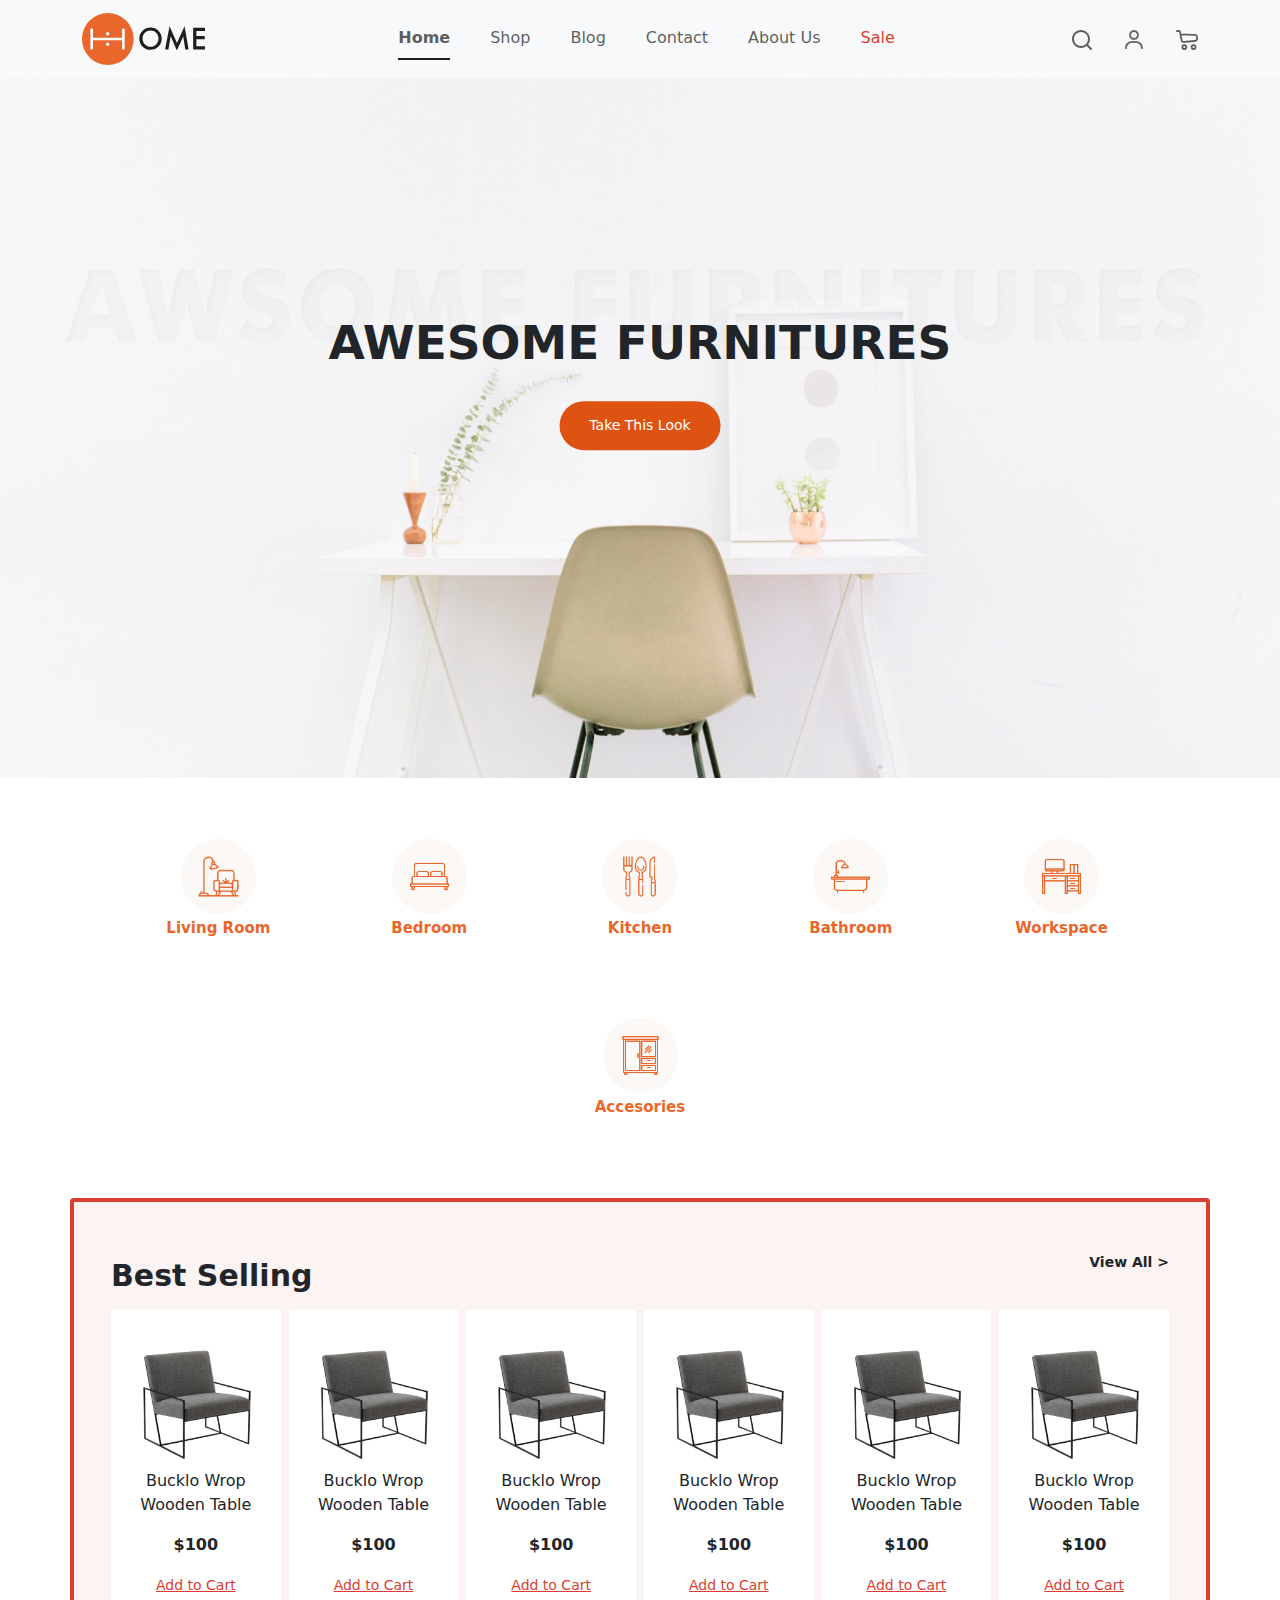
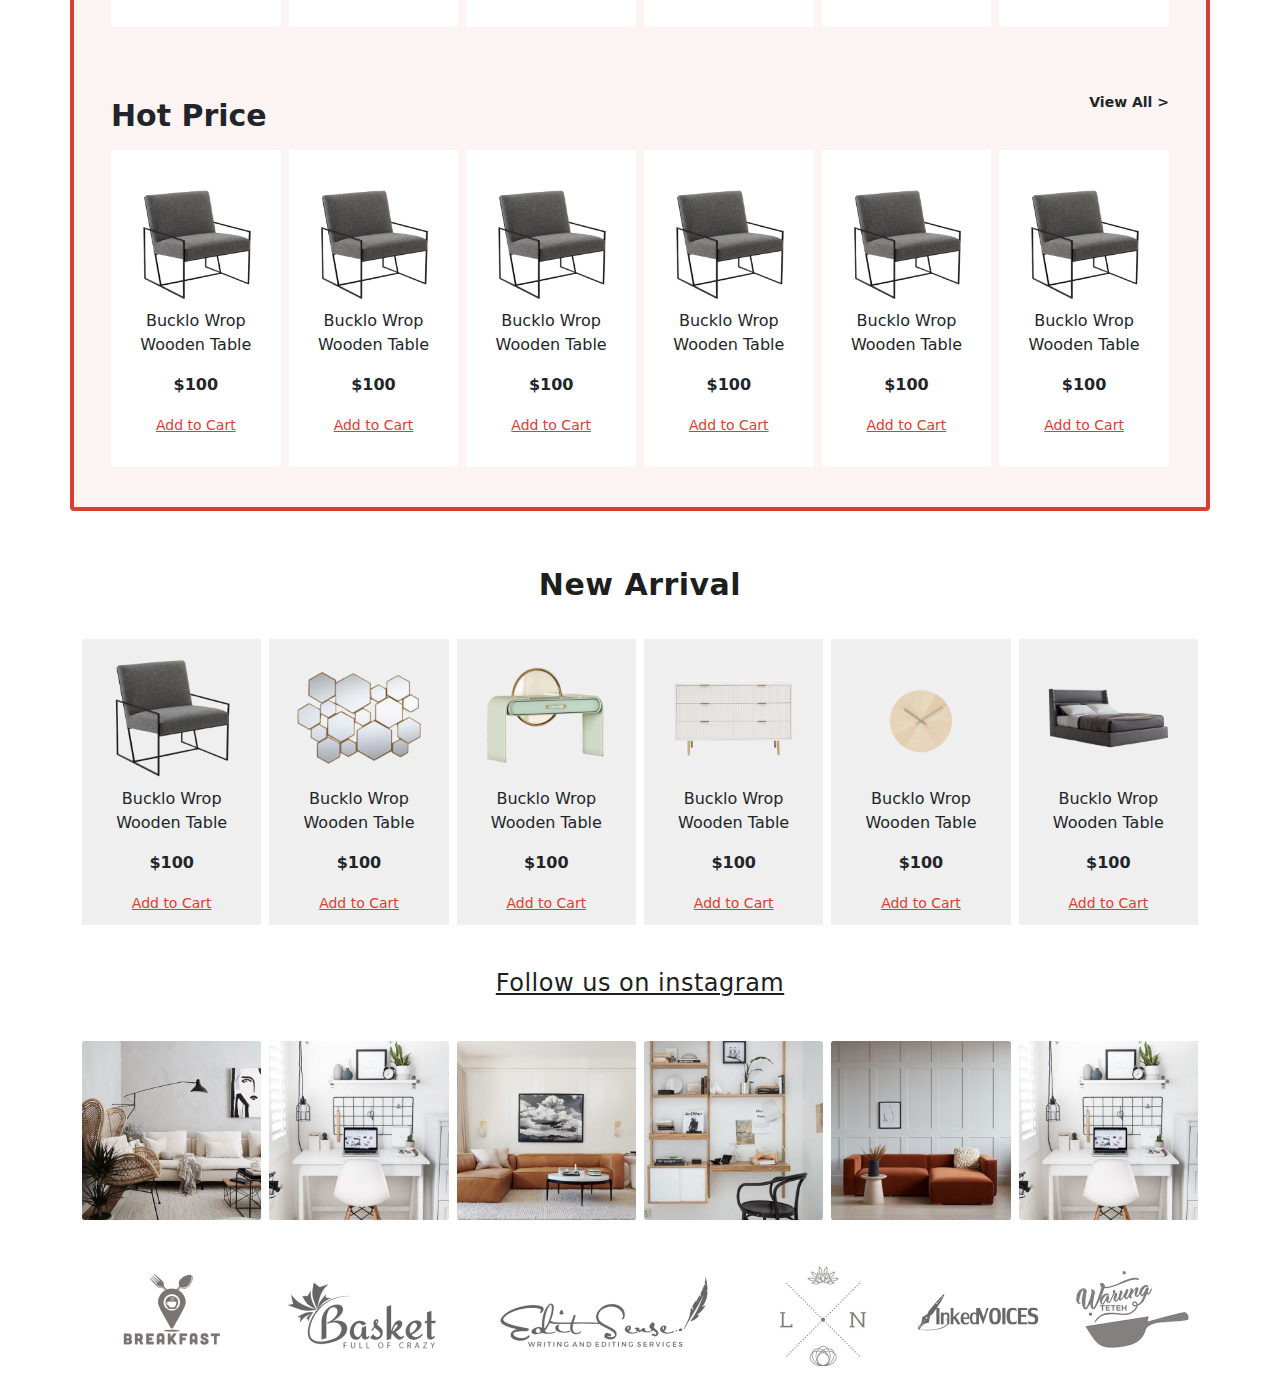
<file: index.html>
<!doctype html>
<html lang="en">

<head>
  <meta charset="utf-8">
  <meta name="viewport" content="width=device-width, initial-scale=1">
  <link href="https://cdn.jsdelivr.net/npm/bootstrap@5.0.2/dist/css/bootstrap.min.css" rel="stylesheet">
  <link rel="stylesheet" href="./css/style.css">
  <title>Ecommerce</title>
</head>

<body>
  <!-- navbar start -->
  <nav class="navbar navbar-expand-lg navbar-light bg-light">
    <div class="container">
      <a class="navbar-brand" href="#">
        <img src="./img/logo.svg" alt="logo" class="nav__logo">
      </a>
      <div class="d-flex justify-content-center align-items-center gap-3">
        <ul class="nav__icon__list">
          <li>
            <img src="./img/icons/icon-search.svg" alt="search-icon">
          </li>
          <li>
            <img src="./img/icons/icon-user.svg" alt="user-icon">
          </li>
          <li>
            <img src="./img/icons/icon-cart.svg" alt="cart-icon">
          </li>
        </ul>
        <button class="navbar-toggler" type="button" data-bs-toggle="collapse" data-bs-target="#navbarSupportedContent" aria-controls="navbarSupportedContent" aria-expanded="false" aria-label="Toggle navigation">
          <span class="navbar-toggler-icon"></span>
        </button>
      </div>
      <div class="collapse navbar-collapse" id="navbarSupportedContent">
        <ul class="navbar-nav mx-auto">
          <li class="nav-item nav__item">
            <a class="nav-link nav__link nav__active" href="#">Home</a>
          </li>
          <li class="nav-item nav__item">
            <a class="nav-link nav__link" href="#">Shop</a>
          </li>
          <li class="nav-item nav__item">
            <a class="nav-link nav__link" href="#">Blog</a>
          </li>
          <li class="nav-item nav__item">
            <a class="nav-link nav__link" href="#">Contact</a>
          </li>
          <li class="nav-item nav__item">
            <a class="nav-link nav__link" href="#">About Us</a>
          </li>
          <li class="nav-item nav__item">
            <a class="nav-link nav__link nav__link__highlight" href="#">Sale</a>
          </li>
        </ul>
        <ul class="nav__icon__list__mobile">
          <li>
            <img src="./img/icons/icon-search.svg" alt="search-icon">
          </li>
          <li>
            <img src="./img/icons/icon-user.svg" alt="user-icon">
          </li>
          <li>
            <img src="./img/icons/icon-cart.svg" alt="cart-icon">
          </li>
        </ul>
      </div>
    </div>
  </nav>
  <!-- navbar end -->

  <!-- hero section start -->
  <div class="hero__section">
    <img src="/img/hero section img.png" alt="image" class="hero__section__img">
    <div class="hero__section__content">
      <h1 class="hero__section__text">awesome furnitures</h1>
      <button class="hero__section__button" type="button">Take This Look</button>
    </div>
    </div>
  </div>  
  <!-- hero section end -->

   <!-- category section start -->
   <section class="container">
    <ul class=" category__list">
      <li>
        <div class="category__text">
          <img src="/img/icons/living room.png" alt="brand-logo" class="category__logo">
          <p class="category__text__decoration">Living Room</p>
        </div>
      </li>
      <li>
        <div class="category__text">
          <img src="/img/icons/bedroom.png" alt="brand-logo" class="category__logo">
          <p class="category__text__decoration">Bedroom</p>
        </div>
      </li>
      <li>
        <div class="category__text">
          <img src="/img/icons/kitchen.png" alt="brand-logo" class="category__logo">
          <p class="category__text__decoration">Kitchen</p>
        </div>
      </li>
      <li>
        <div class="category__text">
          <img src="/img/icons/bathroom.png" alt="brand-logo"class="category__logo">
          <p class="category__text__decoration">Bathroom</p>
        </div>
      </li>
      <li>
        <div class="category__text">
          <img src="/img/icons/workspace.png" alt="brand-logo" class="category__logo">
          <p class="category__text__decoration">Workspace</p>
        </div>
      </li>
      <li>
        <div class="category__text">
          <img src="/img/icons/accesories.png" alt="brand-logo" class="category__logo">
          <p class="category__text__decoration">Accesories</p>
        </div>
      </li>
    </ul>
  </section>
  <!-- category section end -->
  
  <!-- flash sale section start -->

  <section>
    <div class="container flash__sale__section">
      <div class="flash__sale__section__header">
        <div class="flash__sale__best__sell">Best Selling</div>
        <div class="flash__sale__best__sell__view">View All > </div>
      </div>
      <div class="row gx-lg-2 gy-3">
        <div class="col-lg-2 col-md-6 col-12">
          <div class="flash__sale__itemn__cart">
            <img src="/img/new arrival item 2.png" alt="gallery-image" class="item__image">
            <p class="flash__sale__product">Bucklo Wrop Wooden Table</p>
            <p class="item__price">$100</p>
            <a class="itemn__cart" href="#">Add to Cart</a>
          </div>
        </div>
        <div class="col-lg-2 col-md-6 col-12">
          <div class="flash__sale__itemn__cart">
            <img src="/img/new arrival item 2.png" alt="gallery-image" class="item__image">
            <p class="item__name">Bucklo Wrop Wooden Table</p>
            <p class="item__price">$100</p>
            <a class="itemn__cart" href="#">Add to Cart</a>
          </div>
        </div>
        <div class="col-lg-2 col-md-6 col-12">
          <div class="flash__sale__itemn__cart">
            <img src="/img/new arrival item 2.png" alt="gallery-image" class="item__image">
            <p class="item__name">Bucklo Wrop Wooden Table</p>
            <p class="item__price">$100</p>
            <a class="itemn__cart" href="#">Add to Cart</a>
          </div>
        </div>
        <div class="col-lg-2 col-md-6 col-12">
          <div class="flash__sale__itemn__cart">
            <img src="/img/new arrival item 2.png" alt="gallery-image" class="item__image">
            <p class="item__name">Bucklo Wrop Wooden Table</p>
            <p class="item__price">$100</p>
            <a class="itemn__cart" href="#">Add to Cart</a>
          </div>
        </div>
        <div class="col-lg-2 col-md-6 col-12">
          <div class="flash__sale__itemn__cart">
            <img src="/img/new arrival item 2.png" alt="gallery-image" class="item__image">
            <p class="item__name">Bucklo Wrop Wooden Table</p>
            <p class="item__price">$100</p>
            <a class="itemn__cart" href="#">Add to Cart</a>
          </div>
        </div>
        <div class="col-lg-2 col-md-6 col-12">
          <div class="flash__sale__itemn__cart">
            <img src="/img/new arrival item 2.png" alt="gallery-image" class="item__image">
            <p class="item__name">Bucklo Wrop Wooden Table</p>
            <p class="item__price">$100</p>
            <a class="itemn__cart" href="#">Add to Cart</a>
          </div>
        </div>
      </div>
      <div class="flash__sale__section__header flash__sale__section__header__space">
        <div class="flash__sale__best__sell">Hot Price</div>
        <div class="flash__sale__best__sell__view">View All > </div>
      </div>
      <div class="row gx-lg-2 gy-3">
        <div class="col-lg-2 col-md-6 col-12">
          <div class="flash__sale__itemn__cart">
            <img src="/img/new arrival item 2.png" alt="gallery-image" class="item__image">
            <p class="item__name">Bucklo Wrop Wooden Table</p>
            <p class="item__price">$100</p>
            <a class="itemn__cart" href="#">Add to Cart</a>
          </div>
        </div>
        <div class="col-lg-2 col-md-6 col-12">
          <div class="flash__sale__itemn__cart">
            <img src="/img/new arrival item 2.png" alt="gallery-image" class="item__image">
            <p class="item__name">Bucklo Wrop Wooden Table</p>
            <p class="item__price">$100</p>
            <a class="itemn__cart" href="#">Add to Cart</a>
          </div>
        </div>
        <div class="col-lg-2 col-md-6 col-12">
          <div class="flash__sale__itemn__cart">
            <img src="/img/new arrival item 2.png" alt="gallery-image" class="item__image">
            <p class="item__name">Bucklo Wrop Wooden Table</p>
            <p class="item__price">$100</p>
            <a class="itemn__cart" href="#">Add to Cart</a>
          </div>
        </div>
        <div class="col-lg-2 col-md-6 col-12">
          <div class="flash__sale__itemn__cart">
            <img src="/img/new arrival item 2.png" alt="gallery-image" class="item__image">
            <p class="item__name">Bucklo Wrop Wooden Table</p>
            <p class="item__price">$100</p>
            <a class="itemn__cart" href="#">Add to Cart</a>
          </div>
        </div>
        <div class="col-lg-2 col-md-6 col-12">
          <div class="flash__sale__itemn__cart">
            <img src="/img/new arrival item 2.png" alt="gallery-image" class="item__image">
            <p class="item__name">Bucklo Wrop Wooden Table</p>
            <p class="item__price">$100</p>
            <a class="itemn__cart" href="#">Add to Cart</a>
          </div>
        </div>
        <div class="col-lg-2 col-md-6 col-12">
          <div class="flash__sale__itemn__cart">
            <img src="/img/new arrival item 2.png" alt="gallery-image" class="item__image">
            <p class="item__name">Bucklo Wrop Wooden Table</p>
            <p class="item__price">$100</p>
            <a class="itemn__cart" href="#">Add to Cart</a>
          </div>
        </div>
      </div>
    </div>
  </section>
 

  <!-- flash sale section start -->
  
  <!-- new arrival item section start -->
  <section class="new__arrival__item">
    <h3 class="item__section__header">New Arrival</h3>
    <div class="container">
      <div class="row gx-lg-2 gy-3">
        <div class="col-lg-2 col-md-6 col-12">
          <div class="item__card">
            <img src="/img/new arrival item 2.png" alt="gallery-image" class="item__image">
            <p class="item__name">Bucklo Wrop Wooden Table</p>
            <p class="item__price">$100</p>
            <a class="itemn__cart" href="#">Add to Cart</a>
          </div>
        </div>
        <div class="col-lg-2 col-md-6 col-12">
          <div class="item__card">
            <img src="/img/new arrival item 1.png" alt="gallery-image" class="item__image">
            <p class="item__name">Bucklo Wrop Wooden Table</p>
            <p class="item__price">$100</p>
            <a class="itemn__cart" href="#">Add to Cart</a>
          </div>
        </div>
        <div class="col-lg-2 col-md-6 col-12">
          <div class="item__card">
            <img src="/img/new arrival item 3.png" alt="gallery-image" class="item__image">
            <p class="item__name">Bucklo Wrop Wooden Table</p>
            <p class="item__price">$100</p>
            <a class="itemn__cart" href="#">Add to Cart</a>
          </div>
        </div>
        <div class="col-lg-2 col-md-6 col-12">
          <div class="item__card">
            <img src="/img/new arrival item 4.png" alt="gallery-image" class="item__image">
            <p class="item__name">Bucklo Wrop Wooden Table</p>
            <p class="item__price">$100</p>
            <a class="itemn__cart" href="#">Add to Cart</a>
          </div>
        </div>
        <div class="col-lg-2 col-md-6 col-12">
          <div class="item__card">
            <img src="/img/new arrival item 5.png" alt="gallery-image" class="item__image">
            <p class="item__name">Bucklo Wrop Wooden Table</p>
            <p class="item__price">$100</p>
            <a class="itemn__cart" href="#">Add to Cart</a>
          </div>
        </div>
        <div class="col-lg-2 col-md-6 col-12">
          <div class="item__card">
            <img src="/img/new arrival item 6.png" alt="gallery-image" class="item__image">
            <p class="item__name">Bucklo Wrop Wooden Table</p>
            <p class="item__price">$100</p>
            <a class="itemn__cart" href="#">Add to Cart</a> 
          </div>         
        </div>
      </div>
    </div>
  </section>
  <!-- new arrival item section end -->
  

  <!-- gallery section start -->
  <section class="section__gallery">
    <h3 class="section__header">Follow us on instagram</h3>
    <div class="container">
      <div class="row gx-lg-2 gy-3">
        <div class="col-lg-2 col-md-6 col-12">
          <img src="./img/sample-image-1.jpg" alt="gallery-image" class="gallery__image">
        </div>
        <div class="col-lg-2 col-md-6 col-12">
          <img src="./img/sample-image-2.jpg" alt="gallery-image" class="gallery__image">
        </div>
        <div class="col-lg-2 col-md-6 col-12">
          <img src="./img/sample-image-3.jpg" alt="gallery-image" class="gallery__image">
        </div>
        <div class="col-lg-2 col-md-6 col-12">
          <img src="./img/sample-image-4.jpg" alt="gallery-image" class="gallery__image">
        </div>
        <div class="col-lg-2 col-md-6 col-12">
          <img src="./img/sample-image-5.jpg" alt="gallery-image" class="gallery__image">
        </div>
        <div class="col-lg-2 col-md-6 col-12">
          <img src="./img/sample-image-2.jpg" alt="gallery-image" class="gallery__image">
        </div>
      </div>
    </div>
  </section>
  <!-- gallery section end -->

  <!-- brand section start -->
  <section class="container">
    <ul class=" brand__logo__list">
      <li>
        <img src="/img/brand_logo 1.png" alt="brand-logo" class="brand__logo">
      </li>
      <li>
        <img src="/img/brand_logo 2.png" alt="brand-logo" class="brand__logo">
      </li>
      <li>
        <img src="/img/brand_logo 3.png" alt="brand-logo" class="brand__logo">
      </li>
      <li>
        <img src="/img/brand_logo 4.png" alt="brand-logo"class="brand__logo">
      </li>
      <li>
        <img src="/img/brand_logo 5.png" alt="brand-logo" class="brand__logo">
      </li>
      <li>
        <img src="/img/brand_logo 6.png" alt="brand-logo" class="brand__logo">
      </li>
    </ul>
  </section>
  <!-- brand section end -->
    

  <script src="https://cdn.jsdelivr.net/npm/bootstrap@5.0.2/dist/js/bootstrap.bundle.min.js"></script>
  <script src="/js/script.js"></script>
</body>

</html>
</file>
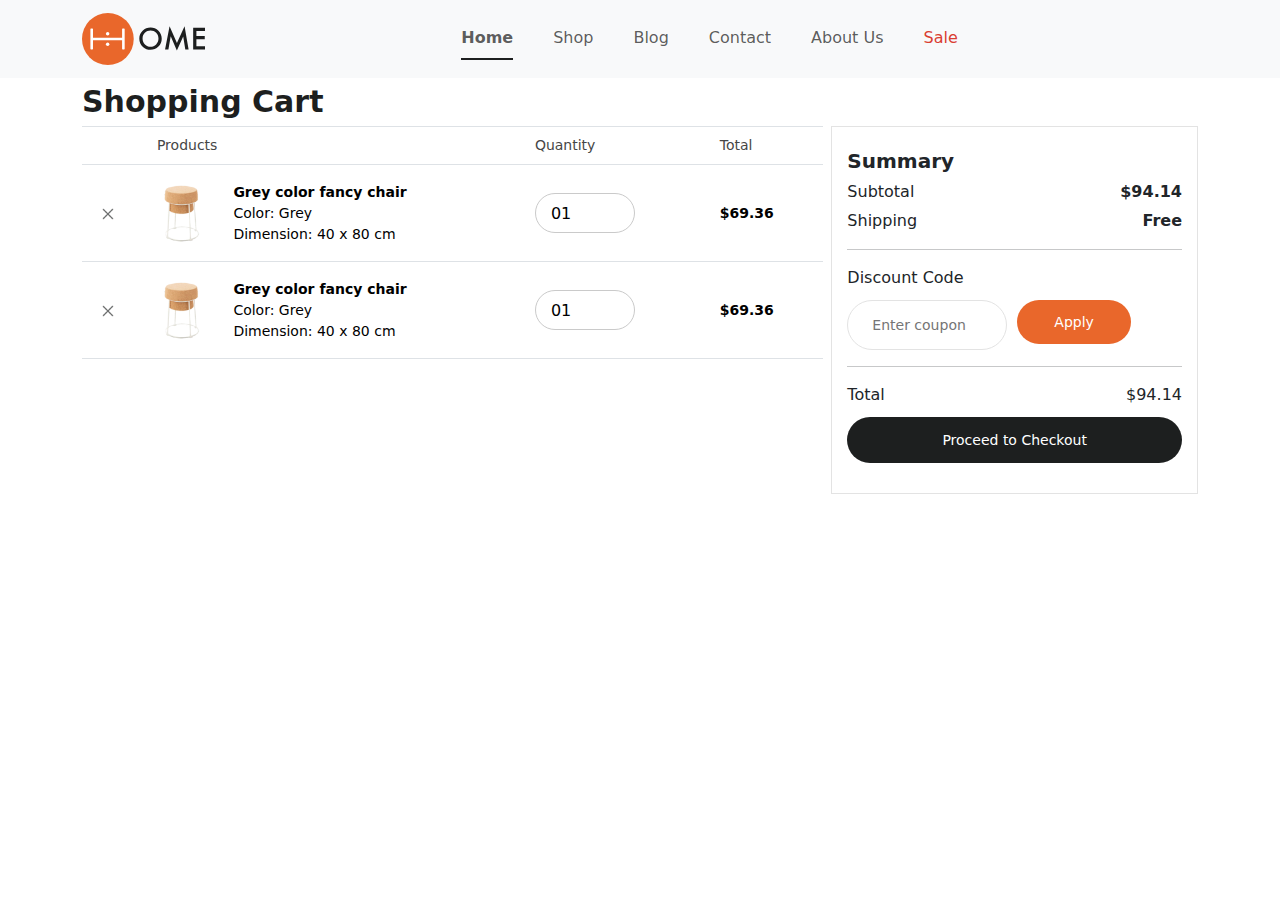
<file: cart.html>
<!doctype html>
<html lang="en">

<head>
  <meta charset="utf-8">
  <meta name="viewport" content="width=device-width, initial-scale=1">
  <link href="https://cdn.jsdelivr.net/npm/bootstrap@5.0.2/dist/css/bootstrap.min.css" rel="stylesheet">
  <link rel="stylesheet" href="./css/style.css">
  <title>Ecommerce</title>
</head>

<body>
  <!-- navbar start -->
  <nav class="navbar navbar-expand-lg navbar-light bg-light">
    <div class="container">
      <a class="navbar-brand" href="#">
        <img src="./img/logo.svg" alt="logo" class="nav__logo">
      </a>
      <button class="navbar-toggler" type="button" data-bs-toggle="collapse" data-bs-target="#navbarSupportedContent"
        aria-controls="navbarSupportedContent" aria-expanded="false" aria-label="Toggle navigation">
        <span class="navbar-toggler-icon"></span>
      </button>
      <div class="collapse navbar-collapse" id="navbarSupportedContent">
        <ul class="navbar-nav mx-auto">
          <li class="nav-item nav__item">
            <a class="nav-link nav__link nav__active" href="#">Home</a>
          </li>
          <li class="nav-item nav__item">
            <a class="nav-link nav__link" href="#">Shop</a>
          </li>
          <li class="nav-item nav__item">
            <a class="nav-link nav__link" href="#">Blog</a>
          </li>
          <li class="nav-item nav__item">
            <a class="nav-link nav__link" href="#">Contact</a>
          </li>
          <li class="nav-item nav__item">
            <a class="nav-link nav__link" href="#">About Us</a>
          </li>
          <li class="nav-item nav__item">
            <a class="nav-link nav__link nav__link__highlight" href="#">Sale</a>
          </li>
        </ul>
      </div>
      <ul class="nav__icon__list">
        <li>
          <img src="./img/icons/icon-search.svg" alt="search-icon">
        </li>
        <li>
          <img src="./img/icons/icon-user.svg" alt="user-icon">
        </li>
        <li>
          <img src="./img/icons/icon-cart.svg" alt="cart-icon">
        </li>
      </ul>
    </div>
  </nav>
  <!-- navbar end -->

  <!-- add to cart section start -->
  <section>
    <div class="container">
      <div class="shopping__cart__header">Shopping Cart</div>
      
      <div class="row gx-lg-2 gy-3">
      <div class="col-lg-8 col-md-12 col-12">
          <div class="table-responsive">
            <table class="table table-bordered align-middle table__cart">
              <thead>
                <tr>
                  <th scope="col"></th>
                  <th scope="col" width="10%">Products</th>
                  <th scope="col"></th>
                  <th scope="col">Quantity</th>
                  <th scope="col">Total</th>
                </tr>
              </thead>
              <tbody>
                <tr>
                  <td>
                    <img
                      src="/img/icons/cross.png"
                      alt="icons8-cancel-64"
                      class="cart__item__cancel__icon"
                    />
                  </td>
                  <td>
                    <img
                      src="/img/tool chair.png"
                      class="cart__item__image"
                    />
                  </td>
                  <td>
                    <div>Grey color fancy chair</div>
                    <div>Color: Grey</div>
                    <div>Dimension: 40 x 80 cm</div>
                  </td>
                  <td>
                    <input
                      type="number"
                      value="01"
                      class="cart__item__quantity__input"
                    />
                  </td>
                  <td>$69.36</td>
                </tr>

                <tr>
                  <td>
                    <img
                      src="/img/icons/cross.png"
                      alt="icons8-cancel-64"
                      class="cart__item__cancel__icon"
                    />
                  </td>
                  <td>
                    <img
                      src="/img/tool chair.png"
                      class="cart__item__image"
                    />
                  </td>
                  <td>
                    <div>Grey color fancy chair</div>
                    <div>Color: Grey</div>
                    <div>Dimension: 40 x 80 cm</div>
                  </td>
                  <td>
                    <input
                      type="number"
                      value="01"
                      class="cart__item__quantity__input"
                    />
                  </td>
                  <td>$69.36</td>
                </tr>
              </tbody>
            </table>
          </div>
      </div>
      <div class="col-lg-4 col-md-12 col-12">
        <div class="cart__summary">
          <div class="summary">Summary</div>
          <div class="subtotal">
            <div>Subtotal</div>
            <div>$94.14</div>
          </div>
          <div>
            <div>Shipping</div>
            <div>Free</div>
          </div>
          <hr>
          <div>
            <div class="discount__section">Discount Code</div>
            <div class="discount">
              <div><input class="input__coupon" type="text" placeholder="Enter coupon"></div>
              <div><button class="coupon__button">Apply</button></div>
            </div>
          </div>
          <hr>
          <div>
            <div class="total__amount">
              <div>Total</div>
              <div>$94.14</div>
            </div>
            <div class="checkout__button">
              <button class="checkout">Proceed to Checkout</button>
            </div>
            
          </div>
        </div>
      </div>
    </div>
  </section>

  <!-- add to cart section end -->

  <script src="https://cdn.jsdelivr.net/npm/bootstrap@5.0.2/dist/js/bootstrap.bundle.min.js"></script>
  <script src="/js/script.js"></script>
</body>

</html>
</file>
<file: css/style.css>
html {
  box-sizing: border-box;
}

body {
  -webkit-font-smoothing: antialiased;
  text-rendering: optimizeLegibility;
  background-color: #ffffff;
}

a {
  text-decoration: none !important;
  cursor: pointer;
}
  
img {
  height: auto;
  max-width: 100%;
}


/* Nav */
.nav__logo {
  height: 52px;
}

.nav__item {
  padding: 0 20px;
}

.nav__link {
  padding-left: 0 !important;
  padding-right: 0 !important;
}

.nav__link__highlight {
  color: #DA3E31 !important;
}

.nav__active {
  font-weight: 700;
  border-bottom: 2px solid #1D1F1F;
}

.nav__icon__list__mobile {
  list-style: none;
  margin: 0;
  padding: 0;
  display: flex;
  gap: 32px;
}

@media only screen and (max-width: 820px) {
  .nav__icon__list__mobile {
    display: none;
  }
}

.nav__icon__list {
  list-style: none;
  margin: 0;
  padding: 0;
  display: none;
  gap: 32px;
}
 
@media only screen and (max-width: 820px) {
  .nav__icon__list {
    display: flex;
  }
}

/* hero section */

.hero__section{
  position: relative;
}

.hero__section__img{
  width: 100%;
}

.hero__section__content{
  position: absolute;
  top: 42%;
  left: 50%;
  transform: translate(-50%, -42%);
  text-align: center;
}

.hero__section__text{
  
  text-transform: uppercase;
  font-weight: 700;
  font-size: 64px;
  line-height: 120%;
}

.hero__section__button{

  background: #DE5212;
  border-radius: 40px;
  border: none;
  margin-top:50px ;
  font-weight: 400;
  font-size: 16px;
  line-height: 24px;
  padding-top: 16px;
  padding-bottom: 16px;
  padding-left: 60px;
  padding-right: 60px;
  color: #ffffff; 
}

@media only screen and (max-width: 576px) {
  .hero__section__text {

    font-weight: 600;
    font-size: 17px;
  }
  .hero__section__img{
    height:auto;
    width: 100%;
  }
  
.hero__section__button{
  margin-top: 0px;
  font-weight: 400;
  font-size: 8px;
  line-height: 16px;
  padding-top: 5px;
  padding-bottom: 5px;
  padding-left: 25px;
  padding-right: 25px;
}
}

@media only screen and (min-width: 768px) {
  .hero__section__text {

    font-weight: 700;
    font-size: 24px;
  }
  .hero__section__img{
    height:auto;
    width: 100%;
  }
  .hero__section__button{
    margin-top: 15px;
    font-weight: 400;
    font-size: 12px;
    line-height: 17px;
    padding-top: 8px;
    padding-bottom: 8px;
    padding-left: 28px;
    padding-right: 28px;
  }
}

@media only screen and (min-width: 992px) {
  .hero__section__text {

    font-weight: 600;
    font-size: 40px;
  }
  .hero__section__img{
    height:auto;
    width: 100%;
  }
  .hero__section__button{
    margin-top: 18px;
    font-weight: 450;
    font-size: 12px;
    line-height: 20px;
    padding-top: 10px;
    padding-bottom: 10px;
    padding-left: 25px;
    padding-right: 25px;
  }
}

@media only screen and (min-width: 1200px) {
  .hero__section__text {

    font-weight: 600;
    font-size: 47px;
  }
  .hero__section__img{
    height:700px;
    width: 100%;
  }
  .hero__section__button{
    margin-top: 22px;
    font-weight: 500;
    font-size: 14px;
    line-height: 25px;
    padding-top: 12px;
    padding-bottom: 12px;
    padding-left: 30px;
    padding-right: 30px;
  }
}

@media only screen and (min-width: 1400px) {
  .hero__section__text {

    font-weight: 600;
    font-size: 47px;
  }
  .hero__section__img{
    height:885px;
    width: 100%;
  }
  .hero__section__button{
    margin-top: 25px;
    font-weight: 500;
    font-size: 16px;
    line-height: 28px;
    padding-top: 14px;
    padding-bottom: 14px;
    padding-left: 34px;
    padding-right: 34px;
  }
}

/* gallery */
.section__gallery {
  margin: 40px 0;
}

.section__header {
  font-weight: 400;
  font-size: 24px;
  line-height: 150%;
  text-decoration-line: underline;
  color: #1D1F1F;
  text-align: center;
  letter-spacing: 0.5px;
  margin-bottom: 40px
}

.gallery__image {
  height: auto;
  width: 274px;
}

@media only screen and (max-width: 820px) {
  .gallery__image {
   height: 274px;
   width: 100%;
  }
}

/* brands */
.brand__logo__list{
  list-style: none;
  padding: 0;
  margin: 0;
  display: flex;
  justify-content: space-between;
  align-items: center;
  opacity: 60%;
}

@media only screen and (max-width: 820px) {
  .brand__logo__list{
    flex-wrap: wrap;
    text-align: center;
  }

  .brand__logo__list > li {
    flex: 0 33%;
    flex-grow: 1;
    padding: 15px;
  }

  .brand__logo{
    max-width: 75px;
  }
}

/* new arrival */

.new__arrival__item {
  margin: 40px 0;
  text-align: center;
}

.item__section__header {
  color: #1D1F1F;
  text-align: center;
  letter-spacing: 0.5px;
  margin-bottom: 30px;
  font-weight: 700;
  font-size: 30px;
  line-height: 48px;
  margin-top: 50px;
}

.item__image {
  height: auto;
  width: 274px;
}

.item__price{
  font-weight: 700;
  font-size: 16px;
  line-height: 24px;
}

.itemn__cart{
  color: #DA3E31;
  text-decoration-line: underline !important;
  font-weight: 400;
  font-size: 14px;
}

.item__card{
  background-color: #efefef;
  padding: 10px;
}

.item__name{
  font-weight: 400;
  font-size: 16px;
  line-height: 24px;
}

.itemn__cart:hover{
  color: #DA3E31;
}

@media only screen and (max-width: 820px) {
  .item__image {
   height: 200px;
   width: 60%;
  }
}

/* category */

.category__list{
  list-style: none;
  padding: 61px;
  margin: 0;
  display: flex;
  justify-content: space-between;
  align-items: center;
  gap: 60px;
}

.category__logo{
  width: 120px;
  height: 120px;
}

.category__text{
  text-align: center;
}

.category__text__decoration{
  font-weight: 680;
  font-size: 20px;
  line-height: 28px;
  color: #E9672B;
  margin-top: 15px;
}

@media only screen and (max-width: 576px) {
  .category__list{
    flex-wrap: wrap;
    text-align: center;
    padding: 40px;
  }

  .category__list > li {
    flex: 0 26%;
    flex-grow: 1;
    gap: 10px;
  }

  .category__logo{
    width: 40px;
    height: 40px;
  }

  .category__text__decoration{
    font-weight: 600;
    font-size: 10px;
    margin-top: 0px;
  }
}

@media only screen and (min-width: 768px) {
  .category__list{
    flex-wrap: wrap;
    text-align: center;
  }

  .category__list > li {
    flex: 0 26%;
    flex-grow: 1;
    gap: 10px;
  }

  .category__logo{
    width: 70px;
    height: 70px;
  }

  .category__text__decoration{
    font-weight: 650;
    font-size: 14px;
    margin-top: 0px;
  }
}

@media only screen and (min-width: 1200px) {
  .category__list{
    flex-wrap: wrap;
    text-align: center;
  }

  .category__list > li {
    flex: 0 12%;
    flex-grow: 1;
    gap: 10px;
  }

  .category__logo{
    width: 75px;
    height: 75px;
  }

  .category__text__decoration{
    font-weight: 650;
    font-size: 15px;
    margin-top: 0px;
  }
}

@media only screen and (min-width: 1400px) {
  .category__list{
    flex-wrap: wrap;
    text-align: center;
  }

  .category__list > li {
    flex: 0 12%;
    flex-grow: 1;
    gap: 10px;
  }

  .category__logo{
    width: 75px;
    height: 75px;
  }

  .category__text__decoration{
    font-weight: 650;
    font-size: 15px;
    margin-top: 0px;
  }
}

/* flash__sale */

.flash__sale__section{
  
  background: #FBF4F3;
  border: 4px solid #DA3E31;
  border-radius: 4px;
  padding: 40px 37px;
  }

.flash__sale__section__header{
  display: flex;
  justify-content: space-between;
  padding: 10px 0px;
}

.flash__sale__section__header__space{
  margin-top: 55px;
}
.flash__sale__best__sell{
  font-weight: 700;
  font-size: 30px;
  line-height: 48px;  
}
.flash__sale__best__sell__view{
  font-weight: 700;
  font-size: 14px;
  line-height: 20px;
}

.flash__sale__itemn__cart{
  background-color: #ffffff;
  text-align: center;
  padding: 30px 10px;
}

.flash__sale__product{
  font-weight: 400;
  font-size: 16px;
  line-height: 24px;
}

.product__row{
  padding: 10px 10p;
}


/* add to caer */

.shopping__cart__header{
  font-weight: 700;
  font-size: 30px;
  line-height: 48px;
  color: #1D1F1F;
}

.table__cart > thead > tr > th {
  border: 0;
  font-weight: 400;
  font-size: 14px;
  color: #464646;
}

.table__cart > tbody > tr > td {
  border: 0;
}

.table__cart > tbody > tr > td:nth-child(5) {
  font-weight: 600;
  font-size: 14px;
}

.table__cart > tbody > tr > td:nth-child(3) > div {
  font-size: 14px;
}

.table__cart > tbody > tr > td:nth-child(3) > div:first-child {
  font-weight: 600;
}

.cart__item__cancel__icon {
  height: 16px;
  width: 16px;
  cursor: pointer;
  margin-left: 10px;
}

.cart__item__image {
  width: 80px;
  height: 80px;
  object-fit: contain;
}

.cart__item__quantity__input {
  border-radius: 20px;
  border: 1px solid #cacaca;
  padding-left: 15px;
  padding-right: 15px;
  height: 40px;
  width: 100px;
}

.cart__summary{
  border: 1px solid #E3E3E3;
  padding: 20px 15px;
}

.cart__summary > div:nth-child(2) {
  display: flex;
  justify-content: space-between;
}

.cart__summary > div:nth-child(3) {
  display: flex;
  justify-content: space-between;
}

.cart__summary > div:nth-child(2) > div:nth-child(2) {
  font-weight: 700;
  font-size: 16px;
  line-height: 24px;
}

.cart__summary > div:nth-child(3) > div:nth-child(2) {
  font-weight: 700;
  font-size: 16px;
  line-height: 24px;
}

.summary{
  font-weight: 700;
  font-size: 20px;
  line-height: 28px;
  padding-bottom: 5px;
}

.subtotal{
  padding-bottom: 5px;
}

.discount__section{
  padding-bottom: 10px;
}

.discount{
  display: flex;
  gap: 10px;
  width: 100%;
}

.total__amount{
  display: flex;
  justify-content: space-between;
}

.checkout{
  color: #FFFFFF;
  background: #1D1F1F;
  border-radius: 40px;
  border: none;
  font-weight: 400;
  font-size: 14px;
  line-height: 20px;
  width: 100%;
  padding: 13px 0px;
}

.checkout__button{
  padding: 10px 0px;
  text-align: center;
}

.coupon__button{
  background: #E9672B;
  border-radius: 40px;
  border: none;
  font-weight: 400;
  font-size: 14px;
  line-height: 20px;
  color: #ffffff;
  padding: 12px 37px;
}

.input__coupon{
  font-weight: 400;
  font-size: 14px;
  line-height: 20px;
  border: 1px solid #E3E3E3;
  border-radius: 40px;
  padding-left: 24px;
  padding-top: 14px;
  padding-bottom: 14px;
  max-width: 160px;
}
</file>
